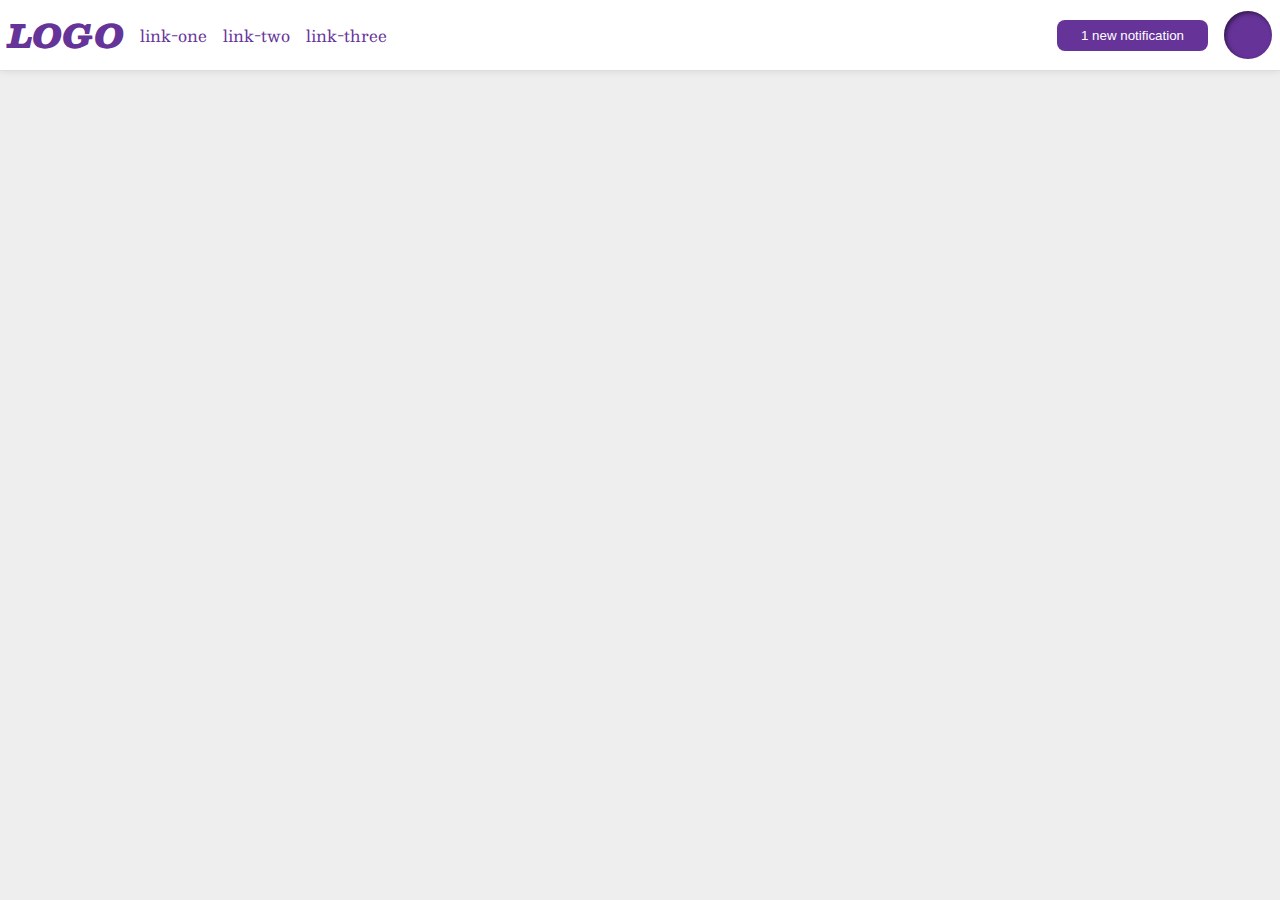
<file: flex/03-flex-header-2/index.html>
<!DOCTYPE html>
<html lang="en">
<head>
  <meta charset="UTF-8">
  <meta http-equiv="X-UA-Compatible" content="IE=edge">
  <meta name="viewport" content="width=device-width, initial-scale=1.0">
  <title>Flex Header 2</title>
  <link rel="stylesheet" href="style.css">
</head>
<body>
  <div class="header">
    <div class="left">
      <div class="logo">
        LOGO
      </div>
      <ul class="links">
        <li><a href="google.com">link-one</a></li>
        <li><a href="google.com">link-two</a></li>
        <li><a href="google.com">link-three</a></li>
      </ul>
    </div>
    <div class="right">
      <button class="notifications">
        1 new notification
      </button>
      <div class="profile-image"></div>
    </div>
  </div>
</body>
</html>
</file>
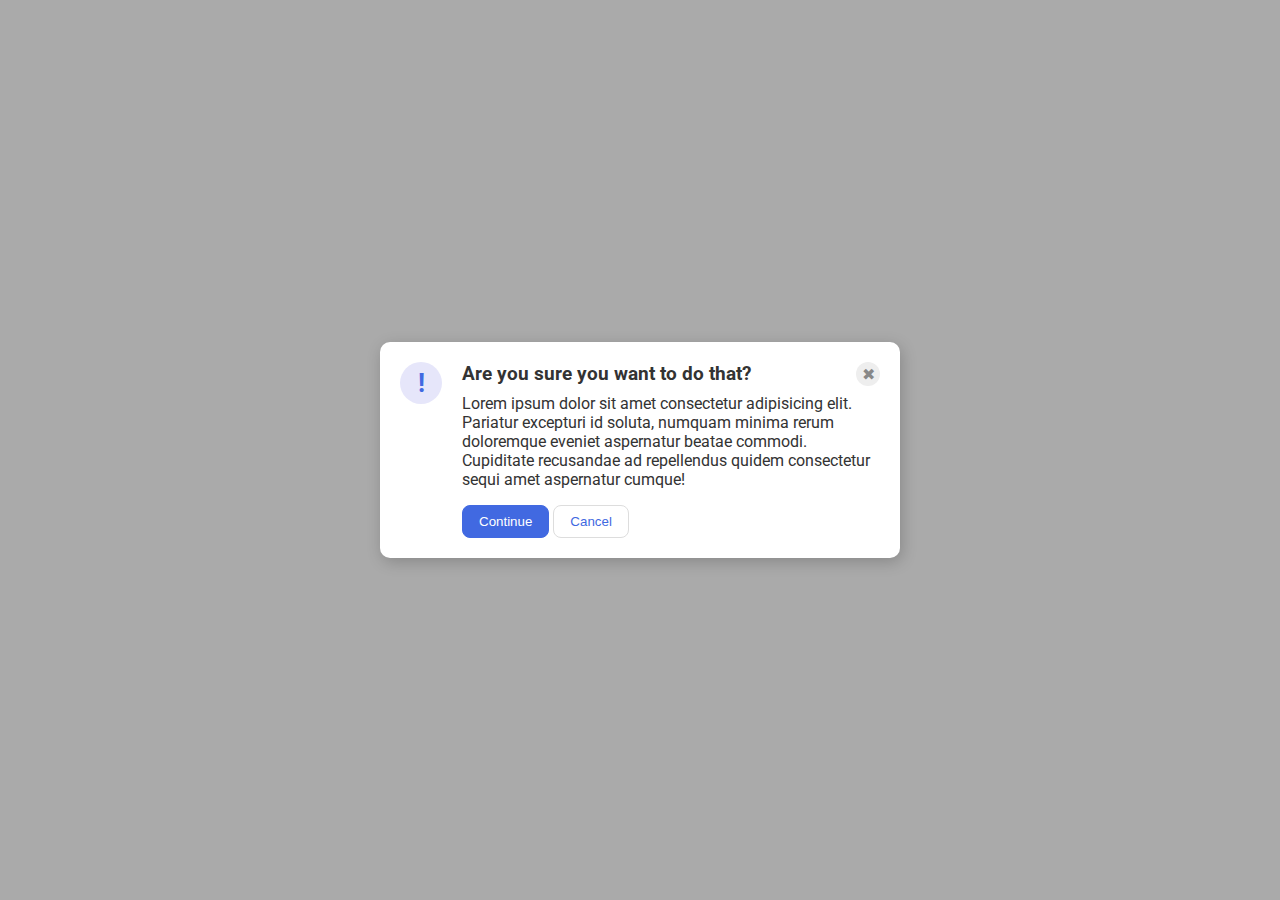
<file: flex/05-flex-modal/index.html>
<!DOCTYPE html>
<html lang="en">
<head>
  <meta charset="UTF-8">
  <meta http-equiv="X-UA-Compatible" content="IE=edge">
  <meta name="viewport" content="width=device-width, initial-scale=1.0">
  <link rel="stylesheet" href="style.css">
  <title>Modal</title>
</head>
<body>
  <div class="modal">
    <div class="icon">!</div>
    <div class="container">
      <div class="header">Are you sure you want to do that?
        <div class="close-button">✖</div>
      </div>
      <div class="text">Lorem ipsum dolor sit amet consectetur adipisicing elit. Pariatur excepturi id soluta, numquam minima rerum doloremque eveniet aspernatur beatae commodi. Cupiditate recusandae ad repellendus quidem consectetur sequi amet aspernatur cumque!</div>
      <button class="continue">Continue</button>
      <button class="cancel">Cancel</button>
    </div>
  </div>
</body>
</html>
</file>
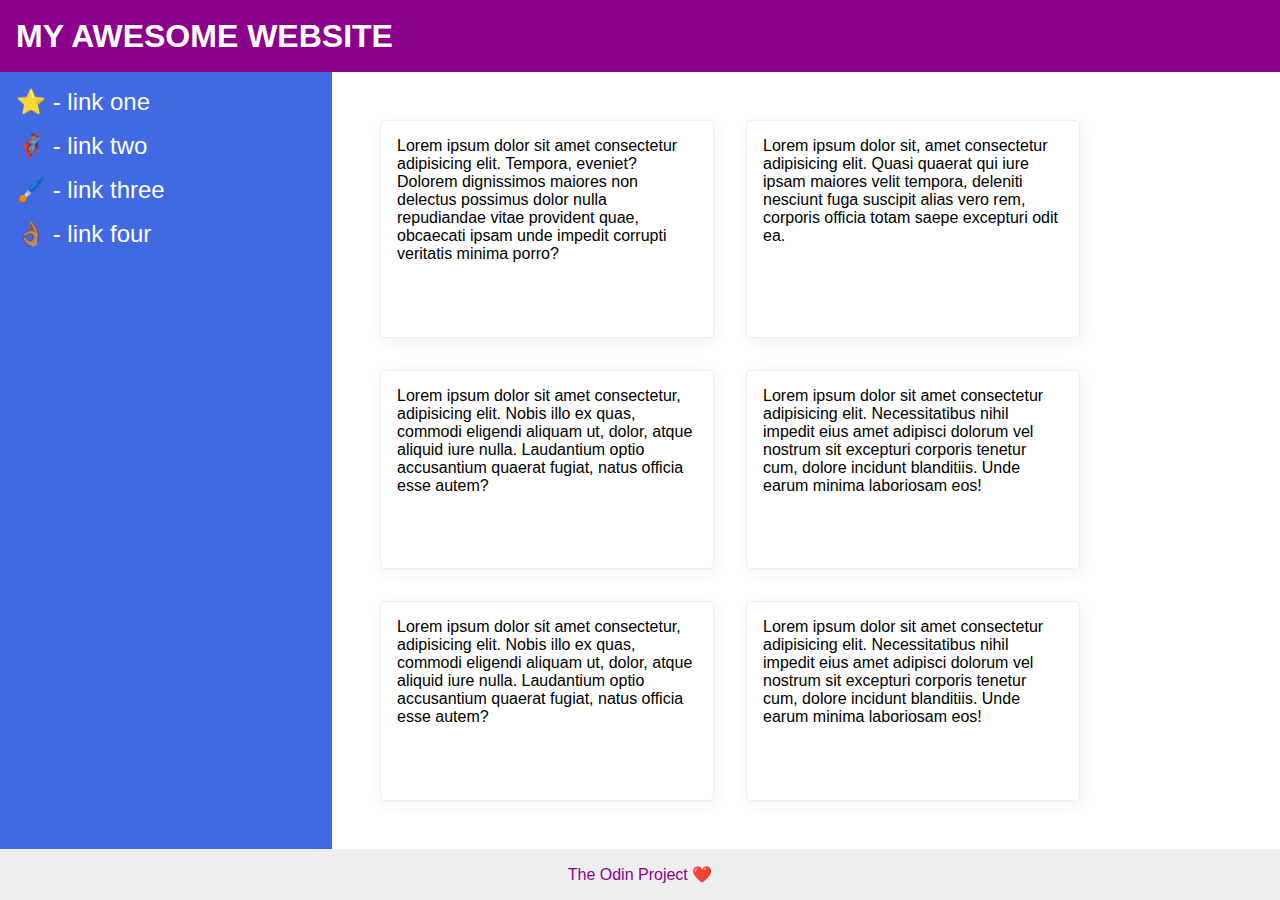
<file: flex/07-flex-layout-2/index.html>
<!DOCTYPE html>
<html lang="en">
<head>
  <meta charset="UTF-8">
  <meta http-equiv="X-UA-Compatible" content="IE=edge">
  <meta name="viewport" content="width=device-width, initial-scale=1.0">
  <title>The Holy Grail</title>
  <link rel="stylesheet" href="style.css">
</head>
<body>
  <div class="header">
    MY AWESOME WEBSITE
  </div>
  <div class="container">
    <div class="sidebar">
      <ul>
        <li><a href="google.com">⭐ - link one</a></li>
        <li><a href="google.com">🦸🏽‍♂️ - link two</a></li>
        <li><a href="google.com">🖌️ - link three</a></li>
        <li><a href="google.com">👌🏽 - link four</a></li>
      </ul>
    </div>
    <div class="content">
      <div class="card">Lorem ipsum dolor sit amet consectetur adipisicing elit. Tempora, eveniet? Dolorem dignissimos maiores non delectus possimus dolor nulla repudiandae vitae provident quae, obcaecati ipsam unde impedit corrupti veritatis minima porro?</div>
      <div class="card">Lorem ipsum dolor sit, amet consectetur adipisicing elit. Quasi quaerat qui iure ipsam maiores velit tempora, deleniti nesciunt fuga suscipit alias vero rem, corporis officia totam saepe excepturi odit ea.</div>
      <div class="card">Lorem ipsum dolor sit amet consectetur, adipisicing elit. Nobis illo ex quas, commodi eligendi aliquam ut, dolor, atque aliquid iure nulla. Laudantium optio accusantium quaerat fugiat, natus officia esse autem?</div>
      <div class="card">Lorem ipsum dolor sit amet consectetur adipisicing elit. Necessitatibus nihil impedit eius amet adipisci dolorum vel nostrum sit excepturi corporis tenetur cum, dolore incidunt blanditiis. Unde earum minima laboriosam eos!</div>
      <div class="card">Lorem ipsum dolor sit amet consectetur, adipisicing elit. Nobis illo ex quas, commodi eligendi aliquam ut, dolor, atque aliquid iure nulla. Laudantium optio accusantium quaerat fugiat, natus officia esse autem?</div>
      <div class="card">Lorem ipsum dolor sit amet consectetur adipisicing elit. Necessitatibus nihil impedit eius amet adipisci dolorum vel nostrum sit excepturi corporis tenetur cum, dolore incidunt blanditiis. Unde earum minima laboriosam eos!</div>
    </div>
  </div>
  <div class="footer">
    The Odin Project ❤️
  </div>
</body>
</html>
</file>
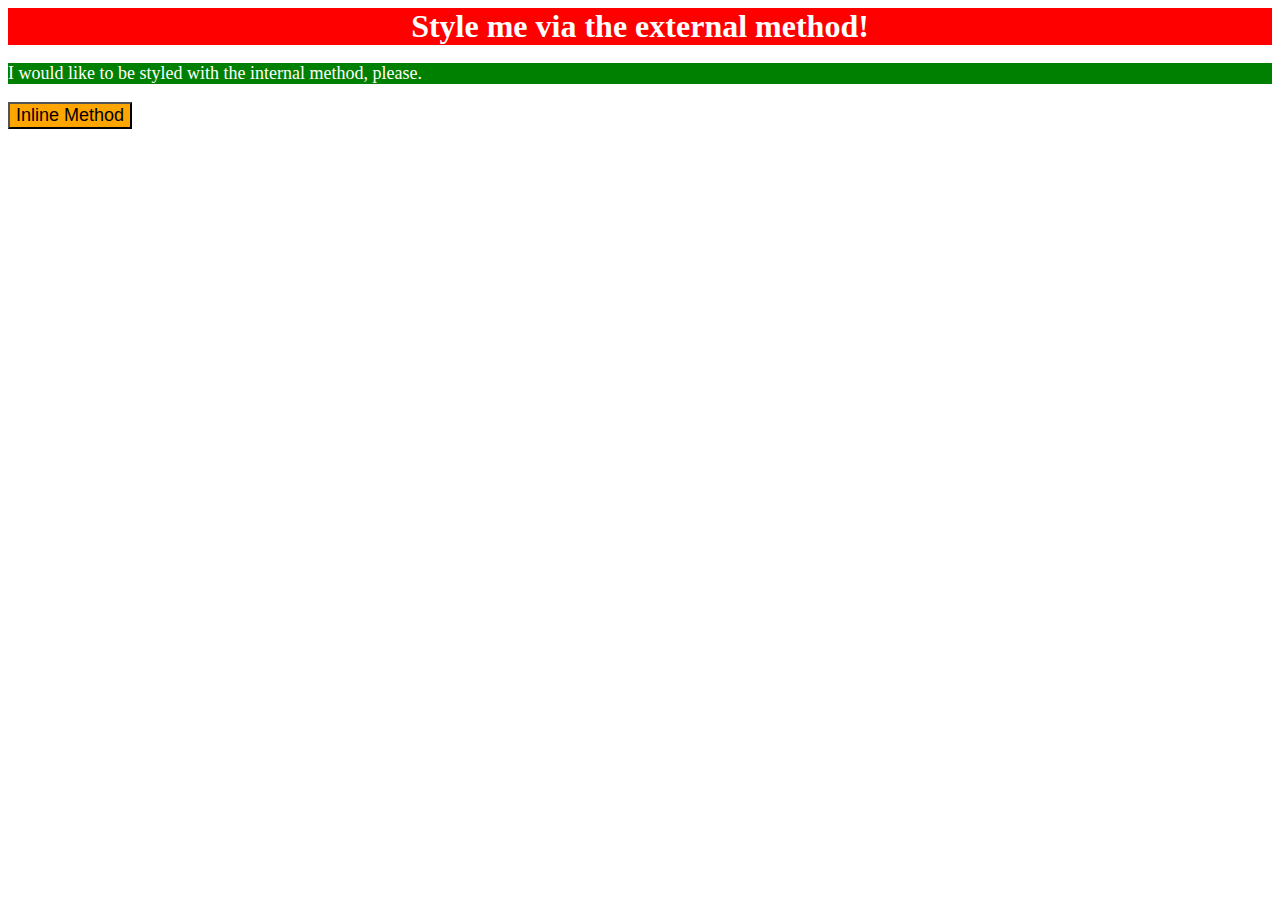
<file: foundations/01-css-methods/index.html>
<!DOCTYPE html>
<html lang="en">
<head>
  <meta charset="UTF-8">
  <meta http-equiv="X-UA-Compatible" content="IE=edge">
  <meta name="viewport" content="width=device-width, initial-scale=1.0">
  <link rel="stylesheet" href="style.css">
  <title>Methods for Adding CSS</title>
  <style>
    p {
      background-color: green;
      font-size: 18px;
      color: white;
    }
  </style>
</head>
<body>
  <div>Style me via the external method!</div>
  <p>I would like to be styled with the internal method, please.</p>
  <button style="background-color: orange; font-size: 18px;">Inline Method</button>
</body>
</html>
</file>
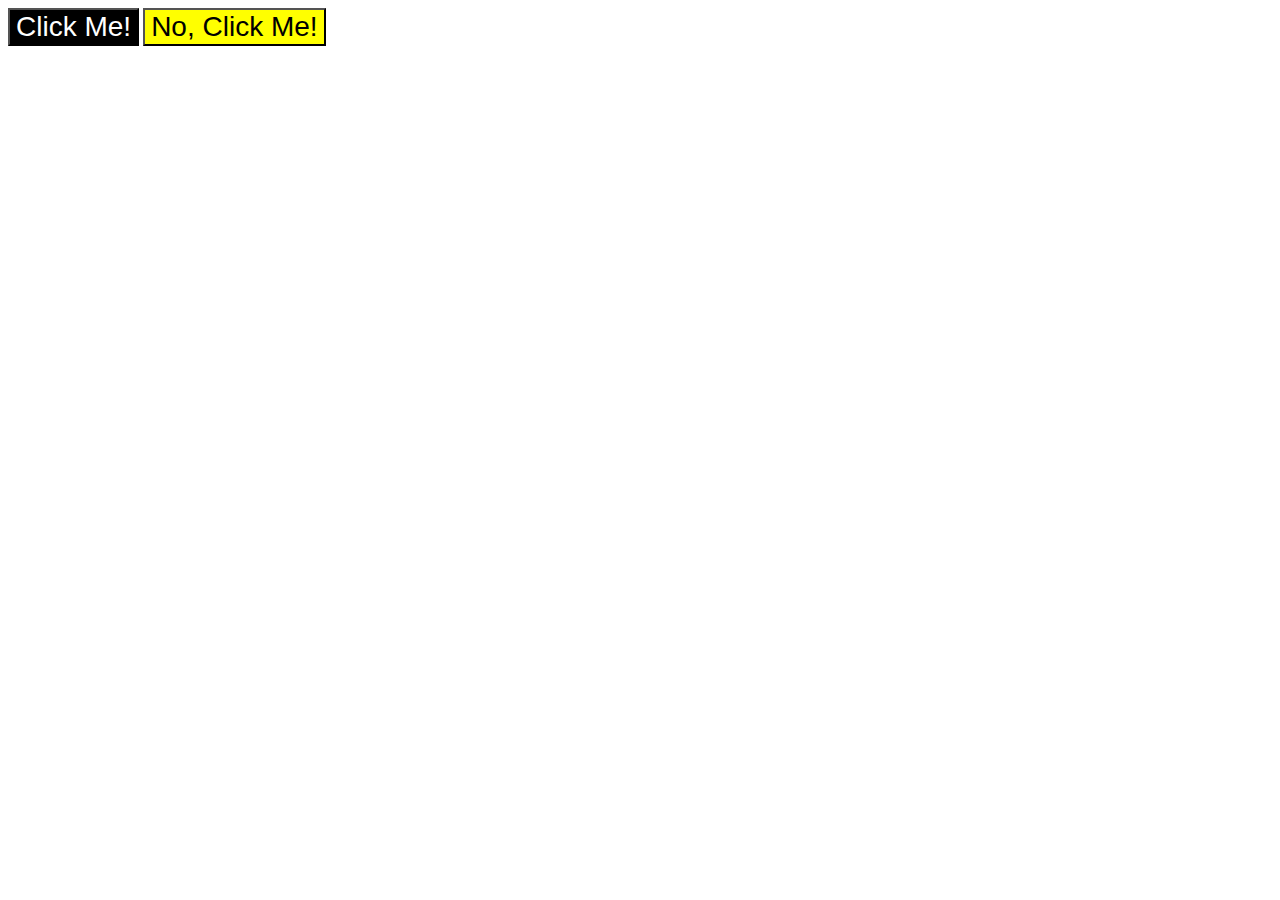
<file: foundations/03-grouping-selectors/index.html>
<!DOCTYPE html>
<html lang="en">
<head>
  <meta charset="UTF-8">
  <meta http-equiv="X-UA-Compatible" content="IE=edge">
  <meta name="viewport" content="width=device-width, initial-scale=1.0">
  <title>Grouping Selectors</title>
  <link rel="stylesheet" href="style.css">
</head>
<body>
  <button class="first">Click Me!</button>
  <button class="second">No, Click Me!</button>
</body>
</html>
</file>
<file: flex/03-flex-header-2/style.css>
/* this is some magical font-importing.  
you'll learn about it later. */
@import url('https://fonts.googleapis.com/css2?family=Besley:ital,wght@0,400;1,900&display=swap');

body {
  margin: 0;
  background: #eee;
  font-family: Besley, serif;
}

.header {
  background: white;
  border-bottom: 1px solid #ddd;
  box-shadow: 0 0 8px rgba(0,0,0,.1);
  /*  */
  display: flex;
  align-items: center;
  padding: 8px;
  justify-content: space-between;
}

.profile-image {
  background: rebeccapurple;
  box-shadow: inset 2px 2px 4px rgba(0,0,0,.5);
  border-radius: 50%;
  width: 48px;
  height:  48px;
}

.logo {
  color: rebeccapurple;
  font-size: 32px;
  font-weight: 900;
  font-style: italic;
}

.left, .right{
  display:flex;
  gap: 16px;
  align-items: center;
}

button {
  border: none;
  border-radius: 8px;
  background: rebeccapurple;
  color: white;
  padding: 8px 24px;
}

a {
  /* this removes the line under our links */
  text-decoration: none;
  color: rebeccapurple;
}

ul {
  list-style-type: none;
  /*  */
  display: flex;
  gap: 16px;
  padding: 0;
  margin: 0;
}
</file>
<file: flex/05-flex-modal/style.css>
@import url('https://fonts.googleapis.com/css2?family=Roboto:wght@400;700&display=swap');

html, body {
  height: 100%;
}

body {
  font-family: Roboto, sans-serif;
  margin: 0;
  background: #aaa;
  color: #333;
  /* I'll give you this one for free lol */
  display: flex;
  align-items: center;
  justify-content: center;
}

.header {
  display: flex;
  justify-content: space-between;
  font-weight: bold;
  font-size: larger;
}

.text{
  margin-top: 8px;
  margin-bottom: 16px;
}

.modal {
  background: white;
  width: 480px;
  border-radius: 10px;
  box-shadow: 2px 4px 16px rgba(0,0,0,.2);
  display: flex;
  padding: 20px;
  gap: 20px;
}

.icon {
  color: royalblue;
  font-size: 26px;
  font-weight: 700;
  background: lavender;
  width: 42px;
  height: 42px;
  border-radius: 50%;
  display: flex;
  align-items: center;
  justify-content: center;
  flex-shrink: 0;
}

.close-button {
  background: #eee;
  border-radius: 50%;
  color: #888;
  font-weight: 400;
  font-size: 16px;
  height: 24px;
  width: 24px;
  display: flex;
  align-items: center;
  justify-content: center;
}

button {
  padding: 8px 16px;
  border-radius: 8px;
}

button.continue {
  background: royalblue;
  border: 1px solid royalblue;
  color: white;
}

button.cancel {
  background: white;
  border: 1px solid #ddd;
  color: royalblue;
}
</file>
<file: flex/07-flex-layout-2/style.css>
body {
  font-family: -apple-system, BlinkMacSystemFont, 'Segoe UI', Roboto, Oxygen, Ubuntu, Cantarell, 'Open Sans', 'Helvetica Neue', sans-serif;
  margin: 0;
  min-height: 100vh;
  display: flex;
  flex-direction: column;
}

.header,
.footer {
  display: flex;
}

.header {
  height: 72px;
  background: darkmagenta;
  color: white;
  font-size: 32px;
  font-weight: 900;
  align-items: center;
  padding: 0 16px;
}

.footer {
  height: 72px;
  background: #eee;
  color: darkmagenta;
  justify-content: center;
  align-items: center;
  flex: 0;
  padding: 16px;
}

.sidebar {
  width: 300px;
  background: royalblue;
  flex-shrink: 0;
  padding: 16px;
  width: 300px;
}

.card {
  border: 1px solid #eee;
  box-shadow: 2px 4px 16px rgba(0,0,0,.06);
  border-radius: 4px;
  width: 300px;
  flex-wrap: nowrap;
  padding: 16px;
  margin: 16px;
}

.container {
  display: flex;
  flex: 1;
}

.content{
  display: flex;
  flex-wrap: wrap;
  padding: 32px;
}

ul {
  list-style: none;
  margin: 0;
  padding: 0;
}

a {
  color: white;
  text-decoration: none;
  font-size: 24px;
}

li {
  margin-bottom: 16px;
}
</file>
<file: foundations/01-css-methods/style.css>
div {
  background-color: red;
  font-size: 32px;
  color: white;
  font-weight: bold;
  text-align: center;
}
</file>
<file: foundations/03-grouping-selectors/style.css>
.first,
.second {
  font-size: 28px;
  font-family: Helvetica, "Times New Roman", sans-serif;
}

.first {
  background-color: black;
  color: white;
}

.second {
  background-color: yellow;
}
</file>
